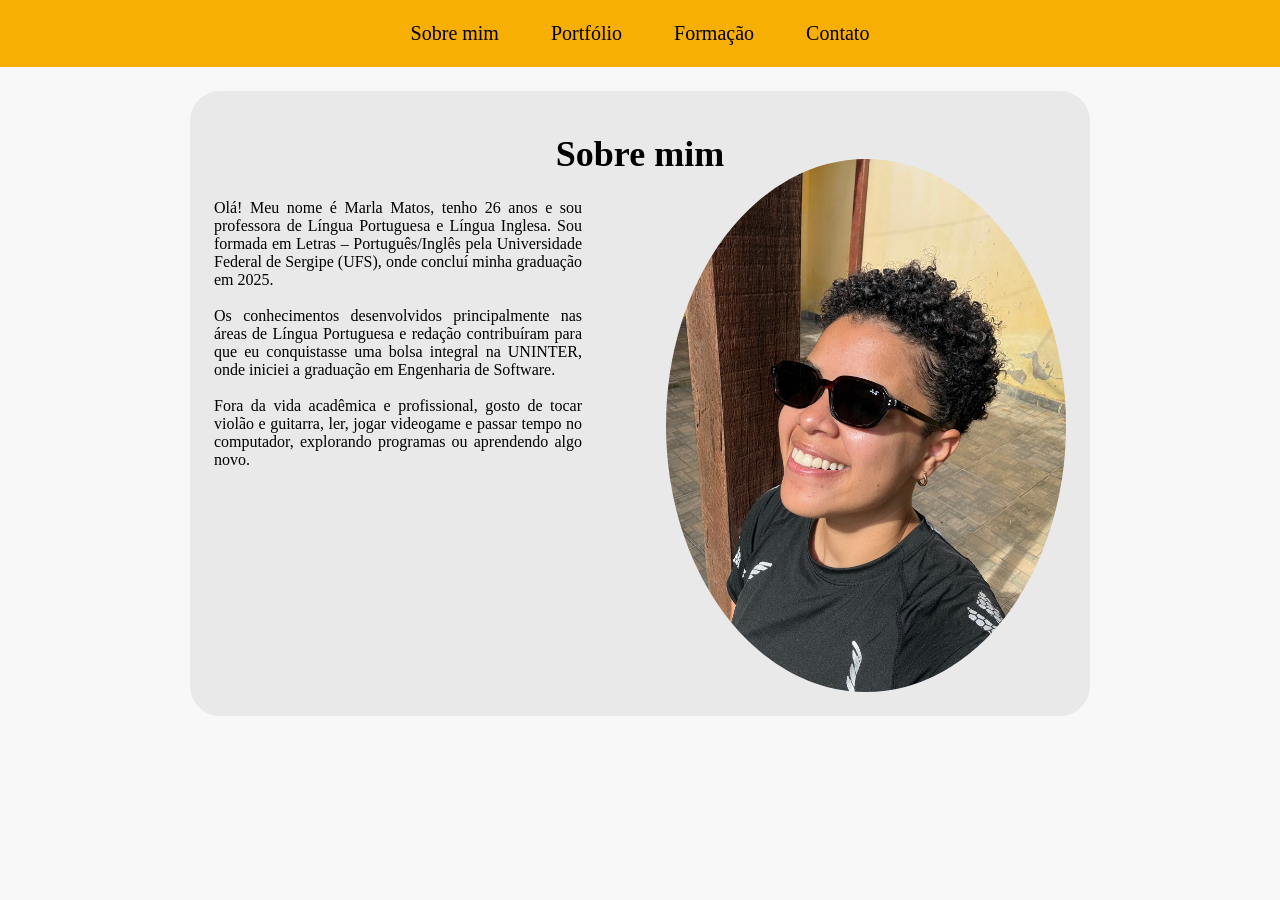
<file: index.html>
<!DOCTYPE html>
<html lang="en">
<head>
    <meta charset="UTF-8">
    <meta name="viewport" content="width=device-width, initial-scale=1.0">
    <title>Meu Portfólio</title>
    <link rel="stylesheet" href="style.css">
</head>
<body>
    <nav class="menu">
            <li><a href="index.html">Sobre mim</a></li>
            <li><a href="portfolio.html">Portfólio</a></li>
            <li><a href="formacao.html">Formação</a></li>
            <li><a href="contato.html">Contato</a></li>                 
    </nav>
    <div class="cartao">
        <h1>Sobre mim</h1>
    <div class="conteudo"
        <p>Olá! Meu nome é Marla Matos, tenho 26 anos e sou professora de Língua Portuguesa e Língua Inglesa. Sou formada em Letras – Português/Inglês pela Universidade Federal de Sergipe (UFS), onde concluí minha graduação em 2025. <br> <br>
        Os conhecimentos desenvolvidos principalmente nas áreas de Língua Portuguesa e redação contribuíram para que eu conquistasse uma bolsa integral na UNINTER, onde iniciei a graduação em Engenharia de Software.
        <br> <br>
        Fora da vida acadêmica e profissional, gosto de tocar violão e guitarra, ler, jogar videogame e passar tempo no computador, explorando programas ou aprendendo algo novo.
        </p>
        <img src="minhafoto.JPEG" alt="Foto de Marla">
    </div> 
</div>
</body>
</html>
</body>
</html>
</file>
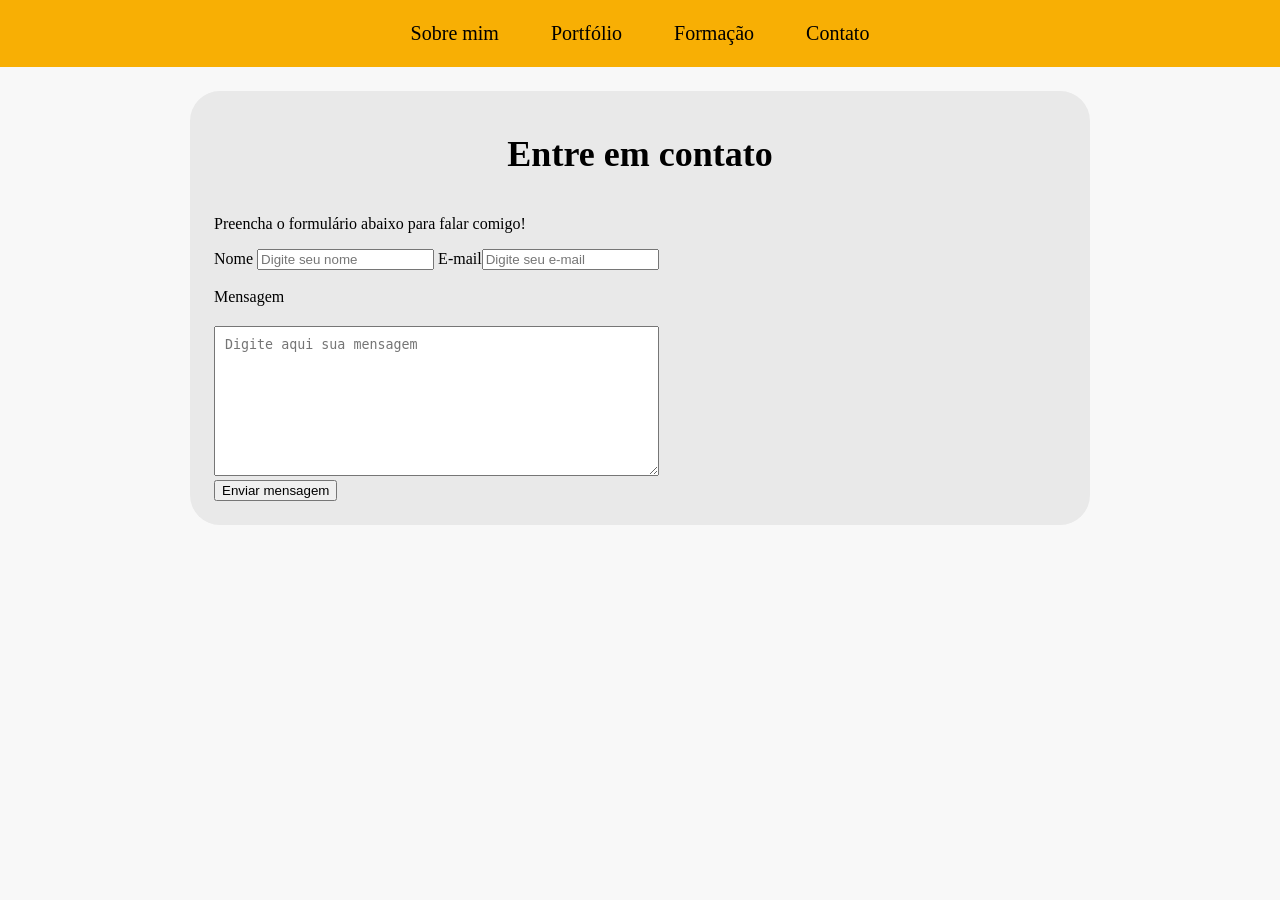
<file: contato.html>
<!DOCTYPE html>
<html lang="en">
<head>
    <meta charset="UTF-8">
    <meta name="viewport" content="width=device-width, initial-scale=1.0">
    <title>Meu Portfólio</title>
    <link rel="stylesheet" href="style.css">
</head>
<body>
    <nav class="menu">
            <li><a href="index.html">Sobre mim</a></li>
            <li><a href="portfolio.html">Portfólio</a></li>
            <li><a href="formacao.html">Formação</a></li>
            <li><a href="contato.html">Contato</a></li>                 
    </nav>
    <div class="cartao">
        <h1>Entre em contato</h1>
        <p>Preencha o formulário abaixo para falar comigo!</p>
        <form id="formContato">
            <label for="nome">Nome</label>
            <input type="text" id="nome" name="nome"
            placeholder="Digite seu nome" required>
            <label for="email">E-mail</label><input type="email" id="email" name="email"
            placeholder="Digite seu e-mail" required>

             <br> <br><label for="mensagem">Mensagem</label>
            <textarea id="mensagem" name="mensagem"
            placeholder="Digite aqui sua mensagem" required></textarea>
            <button type="submit">Enviar mensagem</button>
            
        </form>
    </div> 
</div>
    <script src="script.js"></script>
</body>
</html>

</html>
</file>
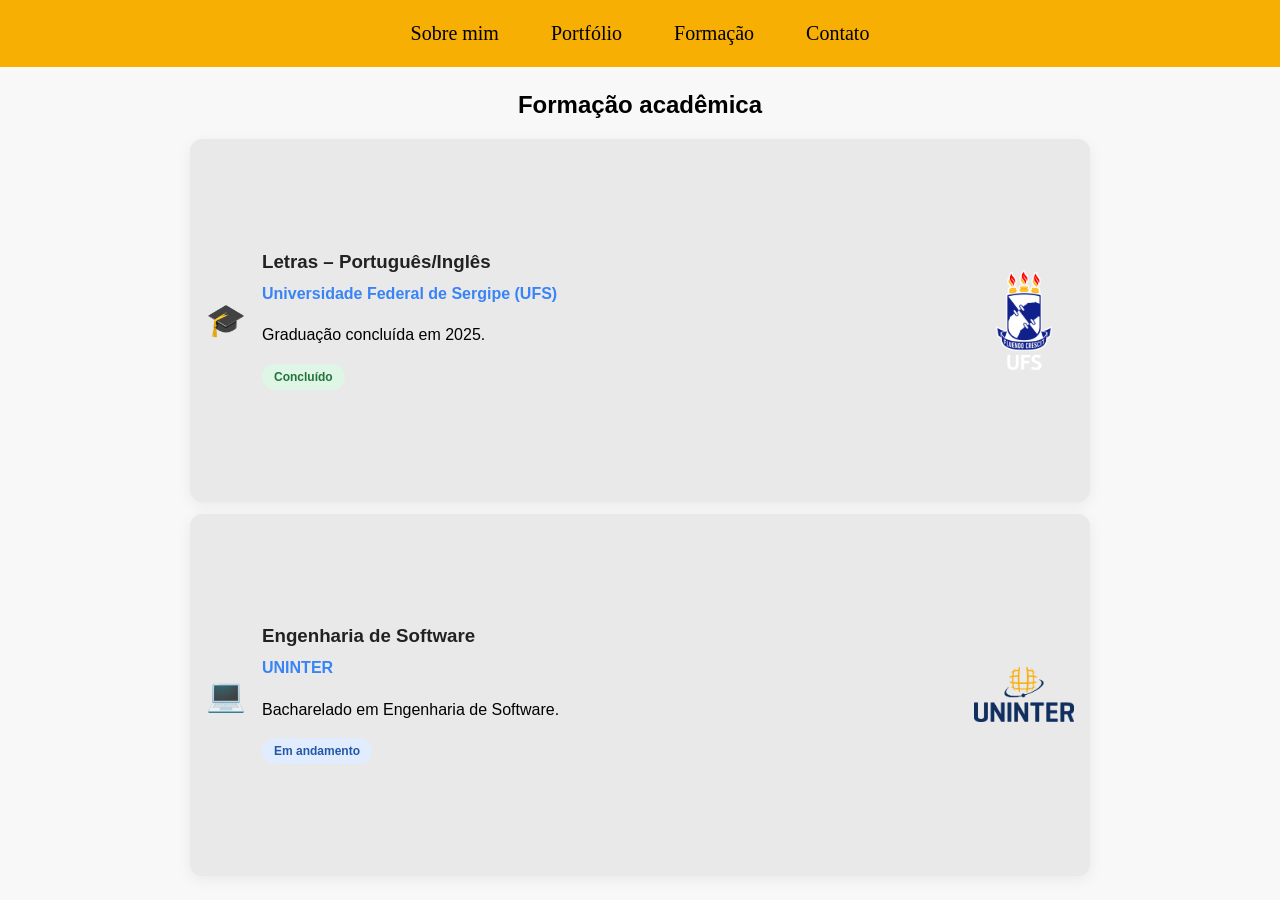
<file: formacao.html>
<!DOCTYPE html>
<html lang="en">
<head>
    <meta charset="UTF-8">
    <meta name="viewport" content="width=device-width, initial-scale=1.0">
    <title>Meu Portfólio</title>
    <link rel="stylesheet" href="style.css">
</head>
<body class="pagina-formacao">
     <nav class="menu">
            <li><a href="index.html">Sobre mim</a></li>
            <li><a href="portfolio.html">Portfólio</a></li>
            <li><a href="formacao.html">Formação</a></li>
            <li><a href="contato.html">Contato</a></li>                 
    </nav>
<section class="formacao" id="formacao">
    <div class="formacao-container">
        <h1>Formação acadêmica</h1>
        <div class="formacao-lista">
            <div class="formacao-card">
                <span class="icone">🎓</span>
                <div>
                    <h3>Letras – Português/Inglês</h3>
                    <p class="instituicao">
                        Universidade Federal de Sergipe (UFS)
                    </p>
                    <p>Graduação concluída em 2025.</p>
                    <span class="status">Concluído</span>
                </div>
                <img src="logoufs.png" alt="Logo UFS">
            </div>

            <div class="formacao-card">
                <span class="icone">💻</span>
                <div>
                    <h3>Engenharia de Software</h3>
                    <p class="instituicao">UNINTER</p>
                    <p>
                        Bacharelado em Engenharia de Software.
                    </p>
                    <span class="status andamento">Em andamento</span>
                </div>
                <img src="logouninter.png" alt="Logo UNINTER">
            </div>
            
        </div>
    </div>
</section>

</body>
</html>
</file>
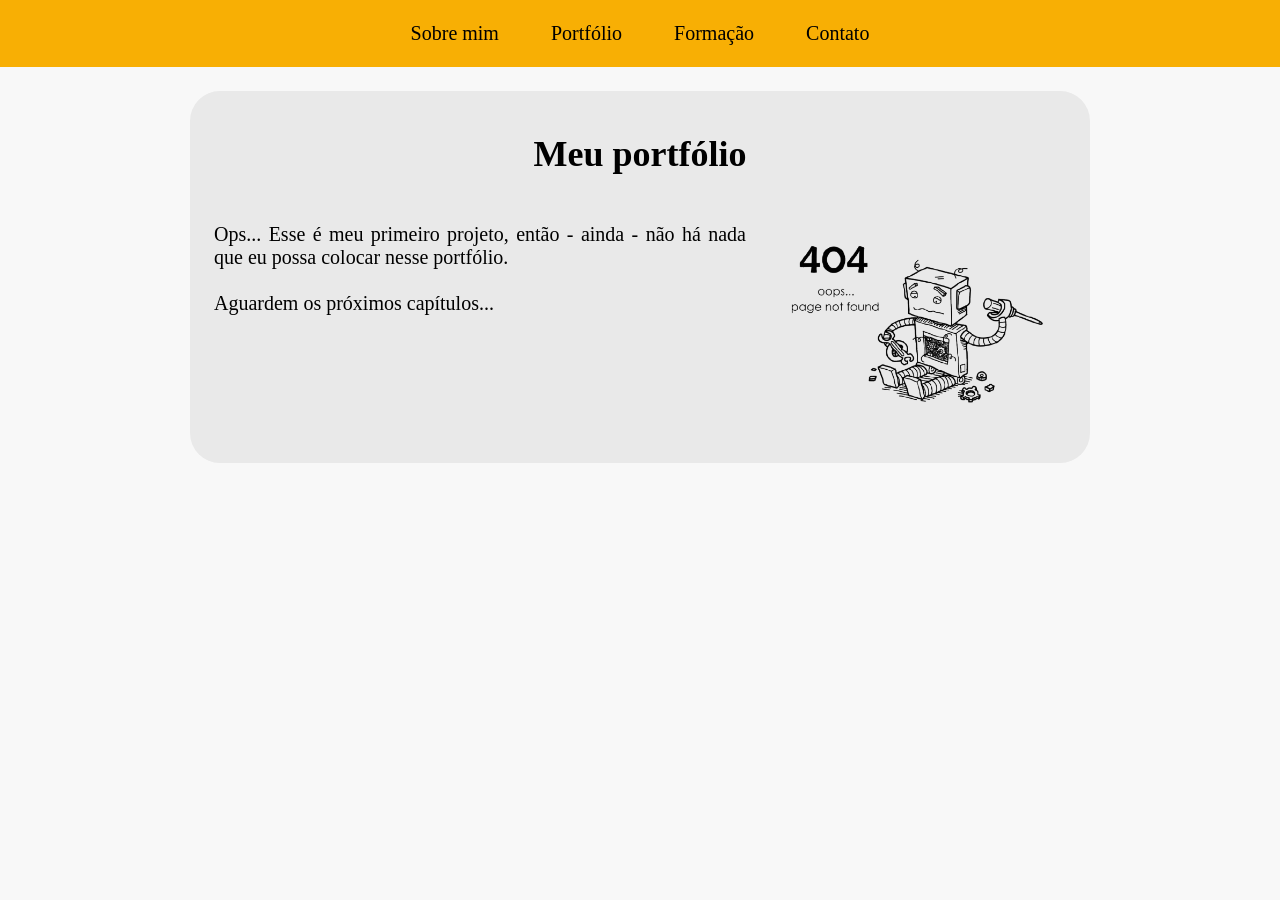
<file: portfolio.html>
<!DOCTYPE html>
<html lang="pt-BR">
<head>
    <meta charset="UTF-8">
    <meta name="viewport" content="width=device-width, initial-scale=1.0">
    <title>Meu Portfólio</title>
    <link rel="stylesheet" href="style.css">
</head>
<body>
    <nav class="menu">
            <li><a href="index.html">Sobre mim</a></li>
            <li><a href="portfolio.html">Portfólio</a></li>
            <li><a href="formacao.html">Formação</a></li>
            <li><a href="contato.html">Contato</a></li>                 
    </nav>
    <div class="cartao">
        <h1>Meu portfólio</h1>
        <div class="portfolio">
            <p>Ops... Esse é meu primeiro projeto, então - ainda - não há nada que eu possa colocar nesse portfólio. <br> <br> Aguardem os próximos capítulos...</p>
            <img src="404.png" alt="Erro 404">
        </div>
    </div>
</body>
</html>
</file>
<file: style.css>
/* Seção Sobre mim */
*{
    box-sizing: border-box;
}
body{
    background-color:#f8f8f8;
    margin: 0;
    font-family:'Times New Roman', Times, serif
}

.menu {
    display: flex;
    justify-content: center;
    gap: 16px;
    list-style: none;
    padding: 12px;
    margin: 0;
    align-items: center;
    background-color:#f8af04;
    flex-wrap: wrap;

}
.menu a{
    display:inline-block;
    padding: 10px 18px;
    color:black;
    background-color: transparent;
    border-radius: 10px;
    transition: background-color 0.3s ease;
    text-decoration: none;
    font-size: 20px;
}
.menu a:hover {
    background-color: rgb(233, 233, 233);
}
.cartao{
    margin-top: 24px;
    display: flex;
    justify-content: flex-start;
    flex-direction: column;
    background-color: rgb(233, 233, 233);
    align-items: flex-start;
    height: auto;
    width: 900px;
    border-radius: 30px;
    margin-left: auto;
    margin-right: auto;
    width: min(900px, calc(100% - 32px));
    height: auto;
    padding: 24px;
}
.cartao h1{
    margin-top: 18px;
    font-size: 36px;
    align-self:center;
}
.conteudo{
    display: flex;
    align-items: flex-start;
    text-align: justify;
    gap: 24px;
    width: 100%;
}
.conteudo p{
    flex: 1;
    min-width: 0;
    margin: 0;
    font-size: 20px;
    margin-left: 18px;
    text-align: justify;
    
    
}
.conteudo img{
    width: 400px;
    height: 400px;
    border-radius: 300%;
    margin-left: 18px;
    object-fit: cover;
    margin-top: -40px;
    max-width: 100%;
    height: auto;
}

/* Seção formação */
.formacao {
    background-color: #f8f8f8;
    flex: 1;
    min-height: 0;
    padding: 24px 20px;
    font-family: Arial, sans-serif;
    display: flex;
}

.pagina-formacao {
    height: 100vh;
    display: flex;
    flex-direction: column;
    overflow: hidden;
}

.formacao h1{
    text-align: center;
    margin: 0 0 20px;
}

.formacao-container {
    width: 100%;
    max-width: 900px;
    margin: 0 auto;
    display: flex;
    flex-direction: column;
    min-height: 0;
}

.formacao-card img {
    width: 100px;
    height: 100px;
    object-fit: contain;
    flex-shrink: 0;
}

.formacao-card > div {
    flex: 1;
    min-width: 0;
}
.icone {
    font-size: 32px;
}

.formacao-card h3 {
    margin: 0 0 8px;
    color: #222;
}

.instituicao {
    color: #3984f5;
    font-weight: bold;
    margin: 0 0 10px;
}

.formacao-card p {
    line-height: 1.6;
}

.status {
    display: inline-block;
    background-color: #dff5e5;
    color: #24733b;
    padding: 6px 12px;
    border-radius: 20px;
    font-size: 12px;
    font-weight: bold;
}

.andamento {
    background-color: #e1ecff;
    color: #2458a6;
}
.subtitulo {
    color: #3984f5;
    font-weight: bold;
    letter-spacing: 2px;
    font-size: 13px;
}

.formacao h2 {
    font-size: 32px;
    color: #222;
    margin-bottom: 15px;
}

.descricao {
    color: #666;
    line-height: 1.7;
    max-width: 650px;
    margin-bottom: 35px;
}

.formacao-lista {
    display: flex;
    flex-direction: column;
    flex: 1;
    min-height: 0;
    gap: 12px;
}

.formacao-card {
    display: flex;
    align-items: center;
    flex: 1;
    min-height: 0;
    gap: 16px;
    background-color: rgb(233, 233, 233);
    padding: 16px;
    border-radius: 12px;
    box-shadow: 0 4px 15px rgba(0, 0, 0, 0.06);
    transition: transform 0.3s;
}

.formacao-card:hover {
    transform: translateY(-4px);
}

/*Seção portfólio*/
.portfolio img {
    width: 300px;
    max-width: 100%;
    height: auto;
    margin-left: auto;
}

.portfolio {
    display: flex;
    align-items: center;
    gap: 20px;
    width: 100%;
}

.portfolio p {
    margin: 0;
    text-align: justify;
    float: left;
    margin-top: -100px;
    font-size: 20px;
    font-family: Times New Roman, Times, serif;
}

/* Seção contato */


#formContato textarea {
    margin-top: 20px;
    width: 100%;
    height: 150px;
    padding: 10px;
    box-sizing: border-box;
    resize: vertical;
}





/* Menu para celulares */
@media (max-width: 600px) {
    .menu {
        display: flex;
        flex-direction: row;
        justify-content: center;
        flex-wrap: wrap;
        gap: 6px;
        padding: 10px;
    }

    .menu a {
        padding: 8px 10px;
        font-size: 14px;
        border-radius: 8px;
    }
}
/*Sobre mim para celulares*/ 

@media (max-width: 600px) {
    .cartao {
        width: calc(100% - 24px);
        box-sizing: border-box;
        padding: 16px;
        margin: 16px auto;
        border-radius: 20px;
    }

    .cartao h1 {
        font-size: 28px;
        text-align: center;
    }

    .conteudo {
        flex-direction: column;
        align-items: center;
        gap: 20px;
    }

    .conteudo img {
        width: 200px;
        height: 200px;
        max-width: 100%;
        margin: 0 auto;
        border-radius: 50%;
        object-fit: cover;
    }

    .conteudo p {
        width: 100%;
        font-size: 16px;
        line-height: 1.6;
        margin: 0;
        text-align: justify;
    }
}


/*Portfolio para celulares*/
@media (max-width: 600px) {
    .portfolio {
        flex-direction: column;
        align-items: center;
    }

    .portfolio img {
        width: 100%;
        max-width: 250px;
        margin: 0 auto;
    }

    .portfolio p {
        margin: 0;
        float: none;
        font-size: 16px;
    }
}
    /*Contato para celulares*/
    
@media (max-width: 600px) {
    #formContato textarea {
        width: 100%;
        height: 180px;
        margin-top: 15px;
        padding: 10px;
        box-sizing: border-box;
        resize: vertical;
    }
}
</file>
